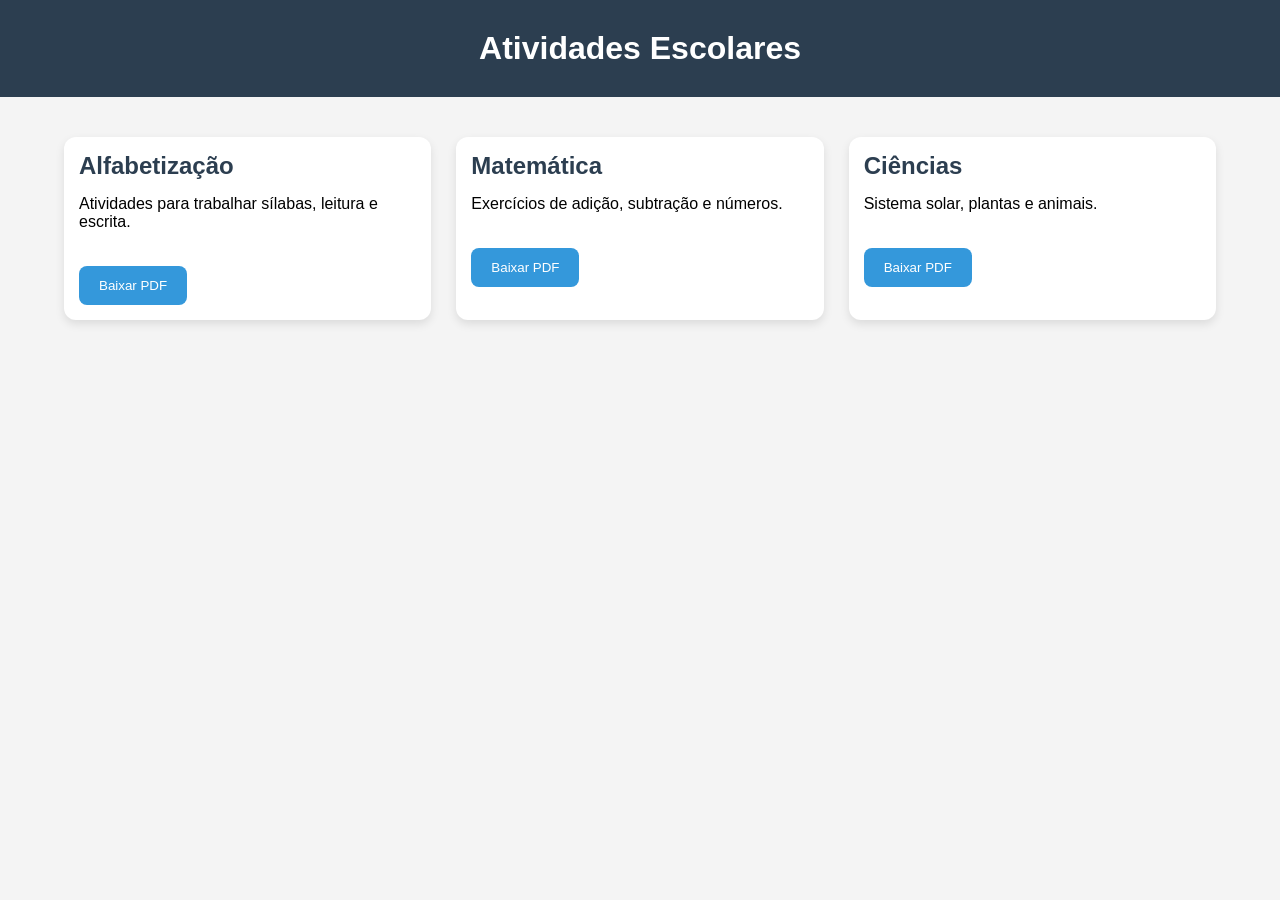
<file: atividades.html>
<!DOCTYPE html>
<html lang="pt-BR">
<head>
  <meta charset="UTF-8">
  <meta name="viewport" content="width=device-width, initial-scale=1.0">
  <title>Atividades</title>

  <link rel="stylesheet" href="style.css">
</head>

<body>

  <header>
    <h1>Atividades Escolares</h1>
  </header>

  <main class="container">

    <article class="card">

      <h2>Alfabetização</h2>

      <p>
        Atividades para trabalhar sílabas, leitura e escrita.
      </p>

      <a href="#">
        <button>Baixar PDF</button>
      </a>

    </article>


    <article class="card">

      <h2>Matemática</h2>

      <p>
        Exercícios de adição, subtração e números.
      </p>

      <a href="#">
        <button>Baixar PDF</button>
      </a>

    </article>


    <article class="card">

      <h2>Ciências</h2>

      <p>
        Sistema solar, plantas e animais.
      </p>

      <a href="#">
        <button>Baixar PDF</button>
      </a>

    </article>

  </main>

</body>
</html>
</file>
<file: style.css>
*{
  margin:0;
  padding:0;
  box-sizing:border-box;
  font-family:Arial;
}

body{
  background:#f4f4f4;
}

header{
  background:#2c3e50;
  color:white;
  text-align:center;
  padding:30px;
}

nav{
  background:#34495e;
  padding:15px;
  text-align:center;
}

nav a{
  color:white;
  text-decoration:none;
  margin:15px;
  font-weight:bold;
}

.banner{
  height:300px;
  background:url('https://images.unsplash.com/photo-1522202176988-66273c2fd55f')
  center/cover;
  
  display:flex;
  align-items:center;
  justify-content:center;
}

.banner h2{
  color:white;
  font-size:40px;
  background:rgba(0,0,0,0.5);
  padding:20px;
  border-radius:10px;
}

.container{
  width:90%;
  margin:40px auto;

  display:grid;
  grid-template-columns:repeat(auto-fit,minmax(280px,1fr));
  gap:25px;
}

.card{
  background:white;
  border-radius:12px;
  overflow:hidden;
  box-shadow:0 4px 10px rgba(0,0,0,0.1);
  transition:0.3s;
}

.card:hover{
  transform:translateY(-5px);
}

.card img{
  width:100%;
  height:220px;
  object-fit:cover;
}

.card h2{
  padding:15px;
  color:#2c3e50;
}

.card p{
  padding:0 15px 20px;
}

.card button{
  margin:15px;
  padding:12px 20px;
  border:none;
  background:#3498db;
  color:white;
  border-radius:8px;
  cursor:pointer;
}

.card button:hover{
  background:#2980b9;
}

footer{
  background:#2c3e50;
  color:white;
  text-align:center;
  padding:20px;
  Commit changes
  margin-top:40px;
}
</file>
